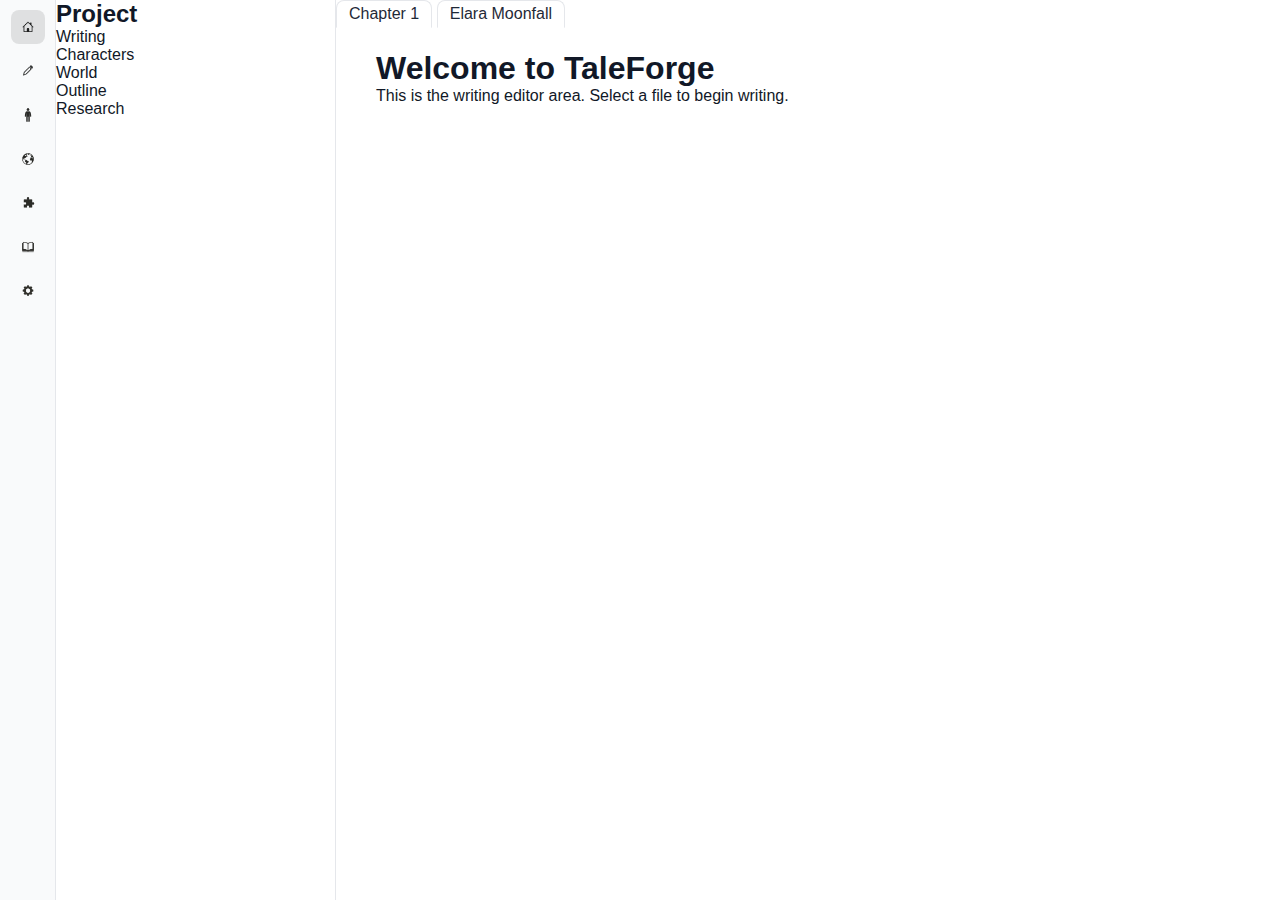
<file: index.html>
<!DOCTYPE html>
<html>
    <head>
        <title>TaleForge</title>
        <link rel = "stylesheet" href = "styles/base.css">
        <link rel = "stylesheet" href = "styles/layout.css">
    </head>

    <body>
        <div class = "app-container">

            <!--Very left sidebar-->
            <aside class = "sidebar">
                <div class = "sidebar-icon active"><img src = "assets/icons/home.png"></div>
                <div class = "sidebar-icon"><img src = "assets/icons/writing.png"></div>
                <div class = "sidebar-icon"><img src = "assets/icons/character.png"></div>
                <div class = "sidebar-icon"><img src = "assets/icons/world.png"></div>
                <div class = "sidebar-icon"><img src = "assets/icons/outline.png"></div>
                <div class = "sidebar-icon"><img src = "assets/icons/research.png"></div>
                <div class = "sidebar-icon"><img src = "assets/icons/settings.png"></div>
            </aside>

            <!--Middle panel (files)-->
            <nav class = "file-explorer">
                <h2>Project</h2>
                <ul>
                    <li>Writing</li>
                    <li>Characters</li>
                    <li>World</li>
                    <li>Outline</li>
                    <li>Research</li>
                </ul>
            </nav>

            <!--Main panel (tabs)-->
            <main class = "tabbed-editor">
                <div class = "tab-bar">
                    <div class = "tab active">
                        Chapter 1
                    </div>
                    <div class = "tab">
                        Elara Moonfall
                    </div>
                </div>
                <div class = "tab-content">
                    <h1>Welcome to TaleForge</h1>
                    <p>
                        This is the writing editor area. Select a file to begin
                        writing.
                    </p>
                </div>
            </main>
        </div>
    </body>
</html>
</file>
<file: styles/base.css>
* {
    box-sizing: border-box;
    margin: 0;
    padding: 0;
}

html, body{
    height: 100%;
}

body{
    font-family: 'Segoe UI', Arial, Helvetica, sans-serif;
    background: rgb(248,250,252);
    color: rgb(17, 24, 39);
    overflow: hidden;
}

ul{
    list-style: none;
    padding-left: 0;
}

:root{
    --border: rgb(229,231,235);
    --muted: rgb(107,114,128);
    --muted-2: rgb(71,85,105);
    --bg: white;
    --bg-soft: rgb(246,247,249);
    --hover: rgba(0,0,0,0.04);
    --active: rgba(59,130,246,0,1);
    --blue: rgb(59,130,246);
}
</file>
<file: styles/layout.css>
.app-container {
  display: flex;
  height: 100vh;
  color: rgb(17, 24, 39);
}

/* Sidebar (Left) */
.sidebar {
  width: 56px;
  background-color: rgb(249, 250, 251);
  border-right: 1px solid var(--border);
  display: flex;
  flex-direction: column;
  align-items: center;
  padding-top: 10px;
  gap: 10px;
}

.sidebar-icon {
  width: 34px;
  height: 34px;
  display: grid;
  place-items: center;
  cursor: pointer;
  border-radius: 8px;
  transition: background-color 0.15s ease, opacity 0.15s ease;
  opacity: 0.95;
}

.sidebar-icon:hover {
  background-color: rgba(0, 0, 0, 0.06);
  opacity: 1;
}

.sidebar-icon.active {
  background-color: rgba(0, 0, 0, 0.10);
  opacity: 1;
}

.sidebar-icon img {
  width: 18px;
  height: 18px;
  display: block;
}

.sidebar .settings {
  margin-top: auto;
  margin-bottom: 10px;
}

/* File Explorer (Middle) */
.file-explorer {
  width: 280px;
  background-color: var(--bg);
  border-right: 1px solid var(--border);
  display: flex;
  flex-direction: column;
}

.tree-header{
    padding: 14px 14px 8px 14px;
    font-size: 12px;
    font-weight: 600;
    letter-spacing: 0.3px;
    color: var(--muted-2);
    text-transform: uppercase;
}

.tree-scroll{
    overflow-y: auto;
    padding: 4px 6px 12px 6px;
}

.tree-list li{
    height: 28px;
    display: flex;
    align-items: center;
    padding: 0 8px 0 26px;
    margin: 2px 0;
    color: var(--muted-2);
    border-radius: 6px;
    cursor: pointer;
    transition: background-color 0.15s ease, color 0.15s ease, padding-left 0.15s ease;
    position: relative;
}

.tree-list li::before{
    content: "";
    position: absolute;
    left: 12px;
    top: 12px;
    width: 6px;
    height: 6px;
    border-radius: 50%;
    background: rgb(203,213,225);
}

.tree-list li:hover{
    background-color: var(--hover);
    color: rgb(31,41,55);
    padding-left: 30px;
}

.tree-list li.active{
    background-color: var(--active);
    color: rgb(17, 24, 39);
}

.tree-list li.folder::before{
    width: 0;
    height: 0;
    border-radius: 0;
    top: 11px;
    border-top: 4px solid transparent;
    border-bottom: 4px solid transparent;
    border-left: 6px solid rgb(148,163,184);
}

.tree-list li.folder.open::before{
    transform: rotate(90deg);
}

.tree-list ul{
    margin: 2px 0 6px 0;
    padding-left: 12px;
}

/* Right Workspace */
.tabbed-editor{
    flex: 1;
    display: flex;
    flex-direction: column;
    background: var(--bg);
}

.workspace-header{
    display: grid;
    grid-template-columns: auto 1fr auto;
    align-items: end;
    gap: 10px;
    height: 44px;
    padding: 0 10px;
    border-bottom: 1px solid var(--border);
    background: var(--bg);
}

.nav-arrows{
    display: inline-flex;
    gap: 6px;
}

.icon-btn{
    width: 26px;
    height: 26px;
    display: grid;
    place-items: center;
    border: 1px solid var(--border);
    background: var(--bg);
    border-radius: 6px;
    color: var(--muted-2);
    cursor: pointer;
    line-height: 1;
    transition: background-color 0.15s ease, color 0.15s ease;
}

.icon-btn:hover{
    background: var(--hover);
    color: rgb(31,41,55);
}

/* Tabs */
.tab-strip{
    display: flex;
    align-items: flex-end;
    gap: 6px;
    height: 100%;
}

.tab{
    height: 28px;
    display: inline-flex;
    align-items: center;
    gap: 8px;
    padding: 0 12px;
    border: 1px solid var(--border);
    border-bottom-color: var(--bg);
    background: var(--bg);
    color: rgb(31,41,55);
    border-top-left-radius: 8px;
    border-top-right-radius: 8px;
    cursor: default;
}

.tab .tab-title{
    font-size: 14px;
}

.tab .tab-close{
    font-size: 14px;
    opacity: 0.6;
}

.tab .tab-close:hover{
    opacity: 1;
    cursor: pointer;
}

.tab-new{
    width: 26px;
    height: 26px;
    border: 1px solid var(--border);
    background: var(--bg);
    border-radius: 6px;
    color: var(--muted-2);
    cursor: pointer;
    line-height: 1;
    transition: background-color 0.15s ease, color 0.15s ease;
}

.tab-new:hover{
    background: var(--hover);
    color: rgb(31,41,55);
}

/* Content Area */
.tab-content{
    padding: 22px 40px 40px 40px;
    flex: 1;
    overflow-y: auto;
    background: var(--bg);
    color: rgb(17, 24, 39);
}

#path-bar{
    font-size: 12px;
    color: var(--muted);
    min-height: 18px;
    margin-bottom: 8px;
}

.content-surface{
    min-height: 200px;
}

.tab-content::-webkit-scrollbar{
    width: 10px;
}

.tab-content::-webkit-scrollbar-track{
    background: rgb(243, 244, 246); 
}

.tab-content::-webkit-scrollbar-thumb{ 
    background: rgb(209, 213, 219); border-radius: 6px;
}

.tab-content::-webkit-scrollbar-thumb:hover{ 
    background: rgb(156, 163, 175);
}
</file>
